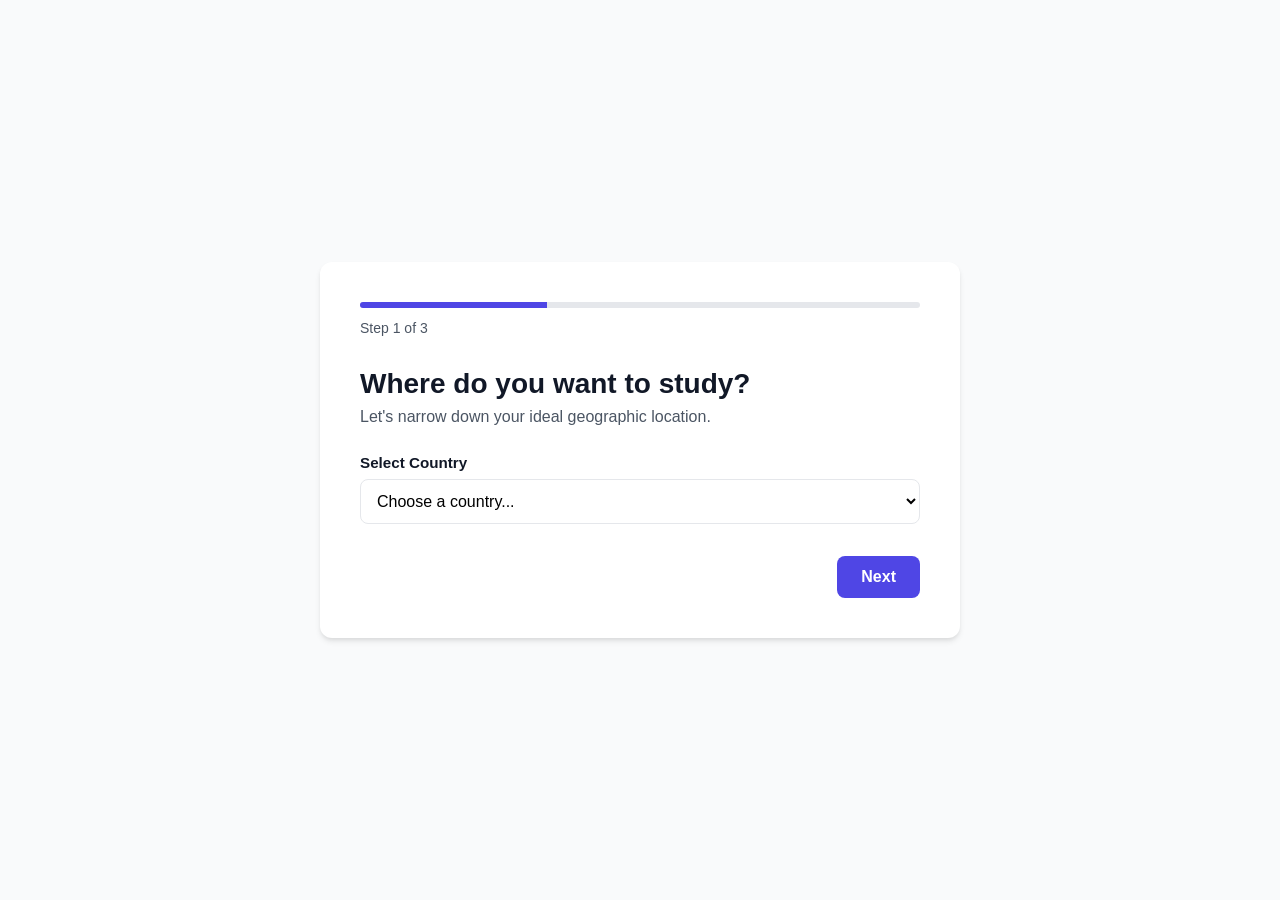
<file: QuestionsPage/questions.html>
<!DOCTYPE html>
<html lang="en">
<head>
    <meta charset="UTF-8">
    <meta name="viewport" content="width=device-width, initial-scale=1.0">
    <title>College Matchmaker Wizard</title>
    <link rel="stylesheet" href="questions.css">
</head>
<body>
    <div class="wizard-container">
        <div class="wizard-header">
            <div class="progress-container">
                <div class="progress-bar" id="progressBar"></div>
            </div>
            <div class="step-indicator" id="stepIndicator">Step 1 of 3</div>
        </div>

        <form id="wizardForm">
            <div class="wizard-step active" id="step1">
                <h2>Where do you want to study?</h2>
                <p class="subtitle">Let's narrow down your ideal geographic location.</p>

                <div class="form-group">     
                    <label for="countrySelect">Select Country</label>
                    <select id="countrySelect" name="countrySelect" required>                        <option value="" disabled selected>Choose a country...</option>
                        <option value="USA">United States</option>
                        <option value="UK">United Kingdom</option>
                        <option value="CAN">Canada</option>
                        <option value="GER">Germany</option>
                    </select>
                </div>

                <div class="form-group hidden" id="stateGroup">
                    <label for="stateSelect">Select State</label>
                    <select id="stateSelect" name="stateSelect">
                    <option value="" disabled selected>Choose a state...</option>
                        <option value="CA">California</option>
                        <option value="NY">New York</option>
                        <option value="TX">Texas</option>
                        <option value="MA">Massachusetts</option>
                    </select>
                </div>

                <div class="form-group hidden" id="cityGroup">
                    <label for="citySelect">Select City / Region</label>
                        <select id="citySelect" name="citySelect">
                        <option value="" disabled selected>Choose a city...</option>
                    </select>
                </div>

                <div class="wizard-buttons">
                    <button type="button" class="btn btn-next" onclick="nextStep(1)">Next</button>
                </div>
            </div>

            <div class="wizard-step" id="step2">
                <h2>What are you looking for in a college?</h2>
                <p class="subtitle">Specify your budget, preferred institutional type, and academic majors.</p>

                <div class="form-group">
                    <label>Maximum Annual Budget: <span id="budgetValue">$40,000</span></label>
                    <input type="range" id="budgetSlider" min="5000" max="80000" step="5000" value="40000">
                    <div class="slider-labels">
                        <span>$5,000</span>
                        <span>$80,000+</span>
                    </div>
                </div>

                <div class="form-group">
                    <label>School Type</label>
                    <div class="radio-grid">
                        <label class="selectable-card">
                            <input type="radio" name="schoolType" value="public" checked>
                            <span>Public schools</span>
                        </label>
                        <label class="selectable-card">
                            <input type="radio" name="schoolType" value="private">
                            <span>Private schools</span>
                        </label>
                        <label class="selectable-card">
                            <input type="radio" name="schoolType" value="both">
                            <span>Both — I'm open</span>
                        </label>
                    </div>
                </div>

                <div class="form-group">
                    <label>Fields of Interest (Select all that apply)</label>
                    <div class="checkbox-grid">
                        <label class="selectable-card checkbox-card">
                            <input type="checkbox" name="interests" value="business">
                            <span>Business</span>
                        </label>
                        <label class="selectable-card checkbox-card">
                            <input type="checkbox" name="interests" value="cs">
                            <span>Computer Science / Tech</span>
                        </label>
                        <label class="selectable-card checkbox-card">
                            <input type="checkbox" name="interests" value="engineering">
                            <span>Engineering</span>
                        </label>
                        <label class="selectable-card checkbox-card">
                            <input type="checkbox" name="interests" value="medicine">
                            <span>Health / Medicine</span>
                        </label>
                        <label class="selectable-card checkbox-card">
                            <input type="checkbox" name="interests" value="arts">
                            <span>Arts / Design</span>
                        </label>
                    </div>
                </div>

                <div class="wizard-buttons">
                    <button type="button" class="btn btn-back" onclick="prevStep(2)">Back</button>
                    <button type="button" class="btn btn-next" onclick="nextStep(2)">Next</button>
                </div>
            </div>

            <div class="wizard-step" id="step3">
                <h2>Almost there! Pick what matters most</h2>
                <p class="subtitle">Select the core priorities guiding your university decision.</p>

                <div class="priority-grid">
                    <label class="selectable-card checkbox-card priority-card">
                        <input type="checkbox" name="priorities" value="affordability">
                        <div class="card-icon">💰</div>
                        <div class="card-content">
                            <strong>Affordability</strong>
                            <span>Keep tuition costs minimized</span>
                        </div>
                    </label>

                    <label class="selectable-card checkbox-card priority-card">
                        <input type="checkbox" name="priorities" value="academics">
                        <div class="card-icon">🎓</div>
                        <div class="card-content">
                            <strong>Academic Quality</strong>
                            <span>Top-tier programs and research</span>
                        </div>
                    </label>

                    <label class="selectable-card checkbox-card priority-card">
                        <input type="checkbox" name="priorities" value="outcomes">
                        <div class="card-icon">💼</div>
                        <div class="card-content">
                            <strong>Career Outcomes</strong>
                            <span>High job placement and ROI</span>
                        </div>
                    </label>

                    <label class="selectable-card checkbox-card priority-card">
                        <input type="checkbox" name="priorities" value="experience">
                        <div class="card-icon">🏫</div>
                        <div class="card-content">
                            <strong>Campus Life</strong>
                            <span>Vibrant culture and community</span>
                        </div>
                    </label>
                </div>

                <div class="wizard-buttons">
                    <button type="button" class="btn btn-back" onclick="prevStep(3)">Back</button>
                    <button type="submit" class="btn btn-submit">Get My Matches</button>
                </div>
            </div>
        </form>
    </div>
    <script src="questions.js"></script>
</body>
</html>
</file>
<file: QuestionsPage/questions.css>
:root {
    --primary-color: #4f46e5;
    --primary-hover: #4338ca;
    --bg-color: #f9fafb;
    --card-bg: #ffffff;
    --text-main: #111827;
    --text-muted: #4b5563;
    --border-color: #e5e7eb;
    --radius: 12px;
}

* {
    box-sizing: border-box;
    margin: 0;
    padding: 0;
    font-family: -apple-system, BlinkMacSystemFont, "Segoe UI", Roboto, Helvetica, Arial, sans-serif;
}

body {
    background-color: var(--bg-color);
    color: var(--text-main);
    display: flex;
    justify-content: center;
    align-items: center;
    min-height: 100vh;
    padding: 20px;
}

.wizard-container {
    background: var(--card-bg);
    width: 100%;
    max-width: 640px;
    padding: 40px;
    border-radius: var(--radius);
    box-shadow: 0 4px 6px -1px rgba(0, 0, 0, 0.1), 0 2px 4px -1px rgba(0, 0, 0, 0.06);
}

/* Progress Header */
.wizard-header {
    margin-bottom: 32px;
}

.progress-container {
    background-color: var(--border-color);
    height: 6px;
    border-radius: 3px;
    overflow: hidden;
    margin-bottom: 12px;
}

.progress-bar {
    background-color: var(--primary-color);
    height: 100%;
    width: 33.33%;
    transition: width 0.3s ease;
}

.step-indicator {
    font-size: 0.875rem;
    color: var(--text-muted);
    font-weight: 500;
}

/* Step Layouts */
.wizard-step {
    display: none;
}

.wizard-step.active {
    display: block;
}

h2 {
    font-size: 1.75rem;
    font-weight: 700;
    margin-bottom: 8px;
}

.subtitle {
    color: var(--text-muted);
    margin-bottom: 28px;
    font-size: 1rem;
}

.form-group {
    margin-bottom: 24px;
}

label {
    display: block;
    font-weight: 600;
    margin-bottom: 8px;
    font-size: 0.95rem;
}

select {
    width: 100%;
    padding: 12px;
    border: 1px solid var(--border-color);
    border-radius: 8px;
    background-color: #fff;
    font-size: 1rem;
    outline: none;
    transition: border-color 0.2s;
}

select:focus {
    border-color: var(--primary-color);
}

.hidden {
    display: none !important;
}

/* Range Slider Customization */
input[type="range"] {
    width: 100%;
    margin: 12px 0;
    accent-color: var(--primary-color);
}

.slider-labels {
    display: flex;
    justify-content: space-between;
    font-size: 0.85rem;
    color: var(--text-muted);
}

/* Selectable Grid Cards */
.radio-grid, .checkbox-grid {
    display: grid;
    grid-template-columns: 1fr;
    gap: 12px;
}

.selectable-card {
    border: 1px solid var(--border-color);
    padding: 14px 16px;
    border-radius: 8px;
    cursor: pointer;
    display: flex;
    align-items: center;
    gap: 12px;
    transition: all 0.2s ease;
}

.selectable-card input {
    accent-color: var(--primary-color);
}

.selectable-card:hover {
    border-color: var(--primary-color);
    background-color: #f4f4ff;
}

/* Class active added by JS for better visual styling */
.selectable-card.selected {
    border-color: var(--primary-color);
    background-color: #f0f0ff;
    box-shadow: 0 0 0 1px var(--primary-color);
}

/* Priority Layout Cards */
.priority-grid {
    display: flex;
    flex-direction: column;
    gap: 16px;
    margin-bottom: 24px;
}

.priority-card {
    align-items: flex-start;
    padding: 16px;
}

.card-icon {
    font-size: 1.5rem;
    margin-top: 2px;
}

.card-content strong {
    display: block;
    font-size: 1rem;
    margin-bottom: 2px;
}

.card-content span {
    font-size: 0.875rem;
    color: var(--text-muted);
}

/* Navigation Buttons */
.wizard-buttons {
    display: flex;
    justify-content: flex-end;
    gap: 12px;
    margin-top: 32px;
}

.btn {
    padding: 12px 24px;
    border-radius: 8px;
    font-size: 1rem;
    font-weight: 600;
    cursor: pointer;
    border: none;
    transition: background-color 0.2s;
}

.btn-back {
    background-color: transparent;
    color: var(--text-muted);
    border: 1px solid var(--border-color);
}

.btn-back:hover {
    background-color: #f3f4f6;
}

.btn-next, .btn-submit {
    background-color: var(--primary-color);
    color: white;
}

.btn-next:hover, .btn-submit:hover {
    background-color: var(--primary-hover);
}
</file>
